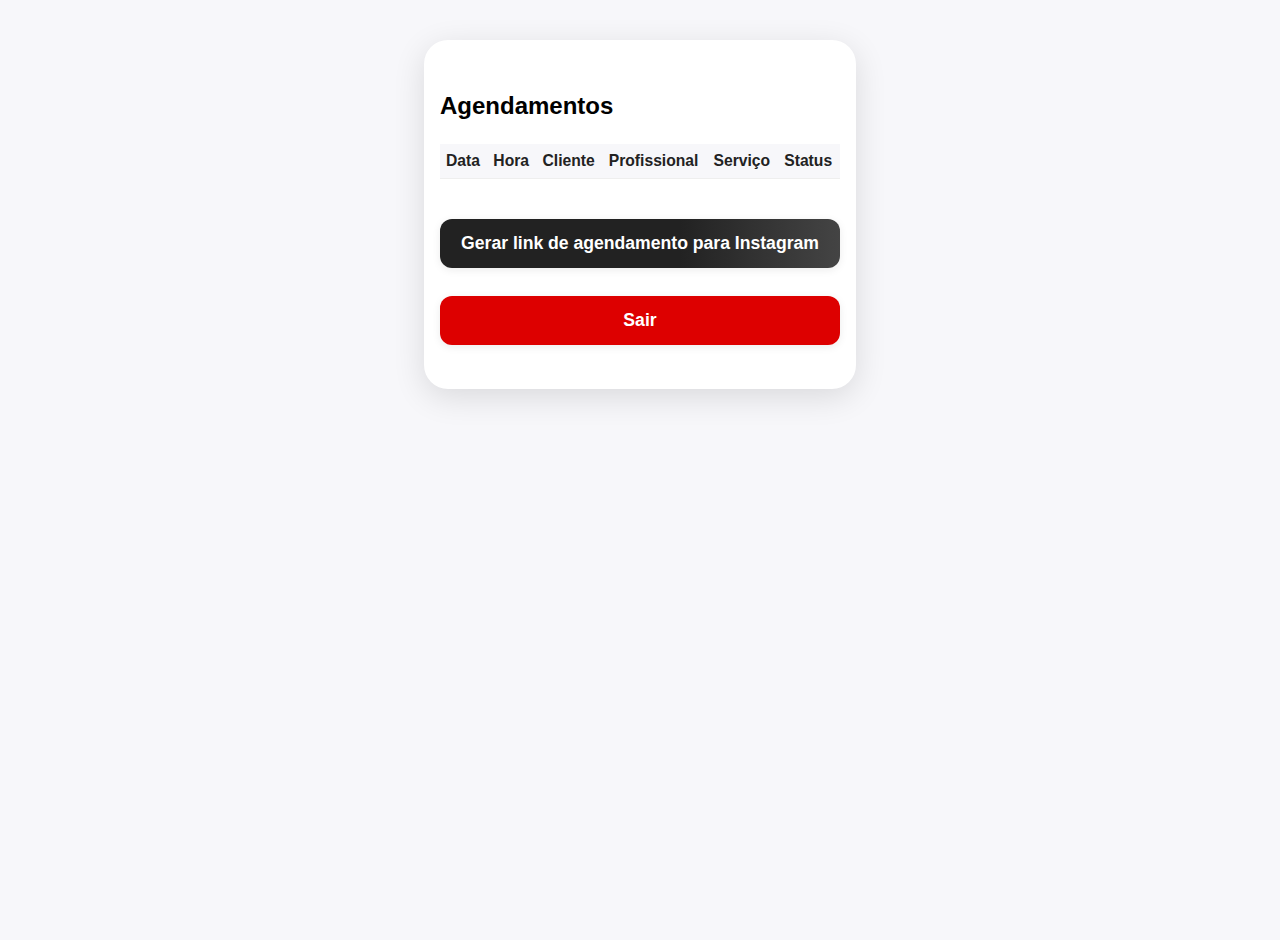
<file: frontend/admin.html>
<!DOCTYPE html>
<html lang="pt-br">
<head>
    <meta charset="UTF-8">
    <meta name="viewport" content="width=device-width, initial-scale=1.0">
    <title>Admin - Agendamentos</title>
    <link rel="stylesheet" href="style.css">
    <style>
        .admin-table { width: 100%; border-collapse: collapse; margin-top: 24px; }
        .admin-table th, .admin-table td { padding: 8px 6px; border-bottom: 1px solid #eee; text-align: left; }
        .admin-table th { background: #f7f7fa; color: #222; }
        .admin-table tr:hover { background: #f0f0f5; }
        .status-pendente { color: #d99c00; }
        .status-confirmado { color: #0a0; }
        .status-cancelado { color: #d00; }
    </style>
</head>
<body>
    <div class="container">
        <h2>Agendamentos</h2>
        <table class="admin-table" id="tabelaAgendamentos">
            <thead>
                <tr>
                    <th>Data</th>
                    <th>Hora</th>
                    <th>Cliente</th>
                    <th>Profissional</th>
                    <th>Serviço</th>
                    <th>Status</th>
                </tr>
            </thead>
            <tbody></tbody>
        </table>
        <div id="msgAdmin"></div>
        <div id="linkGerado" style="margin-top:24px; text-align:center;"></div>
        <button id="btnGerarLink" style="width:100%;margin-top:16px;">Gerar link de agendamento para Instagram</button>
        <button id="btnLogout" style="width:100%;margin-top:16px;background:#d00;">Sair</button>
    </div>
    <script>
    // Checa se usuário está logado e é admin
    fetch('../backend/get_usuario_logado.php')
        .then(r => r.json())
        .then(user => {
            if (!user.logado || user.tipo !== 'admin') {
                alert('Acesso restrito ao administrador!');
                window.location.href = 'index.html';
            }
        });

    fetch('../backend/admin_agendamentos.php')
        .then(r => r.json())
        .then(ags => {
            const tbody = document.querySelector('#tabelaAgendamentos tbody');
            if (ags.length === 0) {
                document.getElementById('msgAdmin').textContent = 'Nenhum agendamento encontrado.';
                return;
            }
            ags.forEach(a => {
                const tr = document.createElement('tr');
                tr.innerHTML = `
                    <td>${a.data}</td>
                    <td>${a.hora}</td>
                    <td>${a.cliente}</td>
                    <td>${a.profissional}</td>
                    <td>${a.servico}</td>
                    <td class="status-${a.status}">${a.status.charAt(0).toUpperCase() + a.status.slice(1)}</td>
                `;
                tbody.appendChild(tr);
            });
        });
    // Geração de link para agendamento
    document.getElementById('btnGerarLink').onclick = function() {
        // Para MVP, link fixo para agendamento.html
        const url = window.location.origin + '/barbeiro/frontend/agendamento.html';
        document.getElementById('linkGerado').innerHTML =
            `<b>Link para colocar na bio do Instagram:</b><br><a href="${url}" target="_blank">${url}</a>`;
    };

    document.getElementById('btnLogout').onclick = function() {
        fetch('../backend/logout.php')
            .then(() => window.location.href = 'index.html');
    };
    </script>
</body>
</html>
</file>
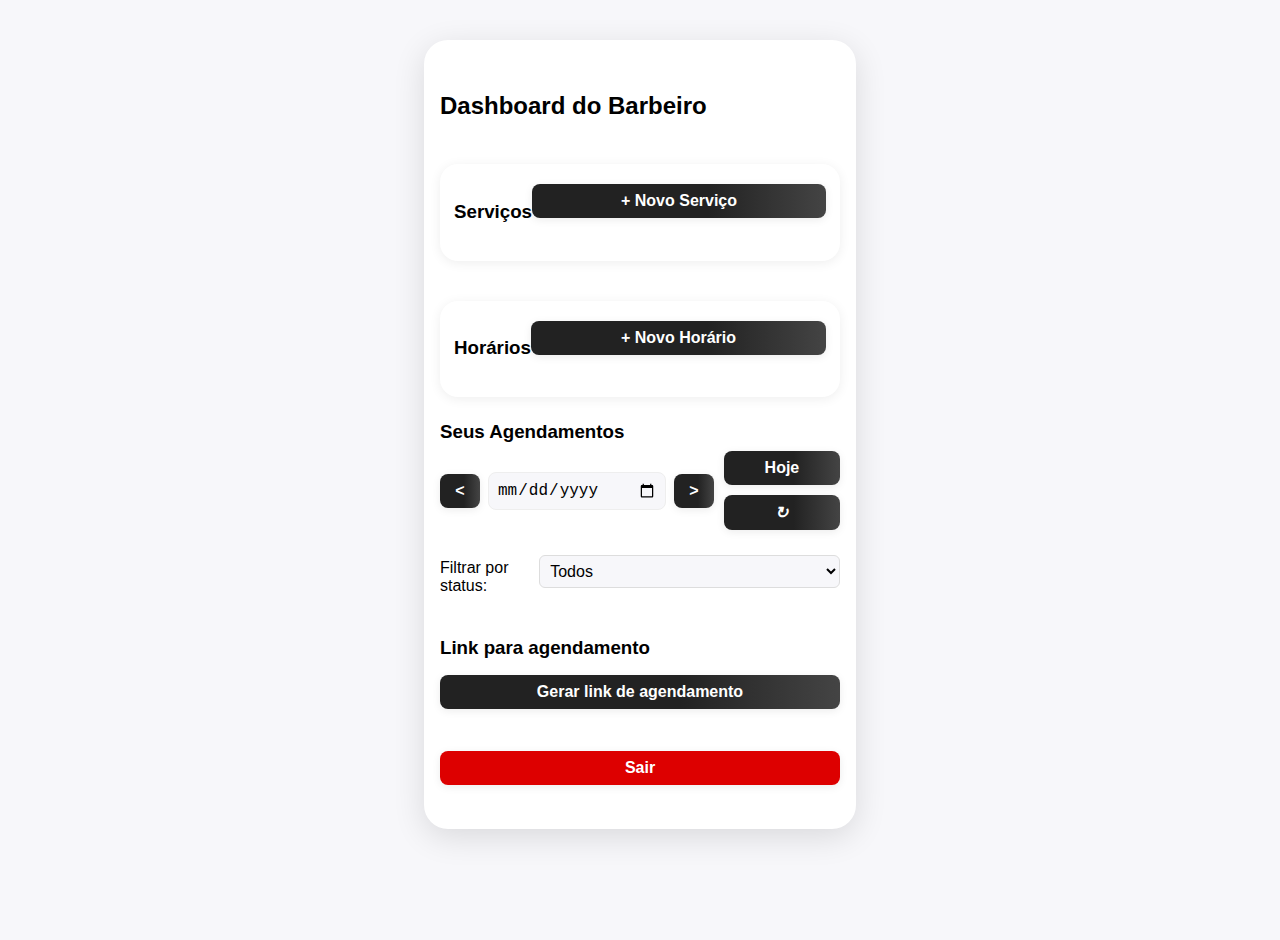
<file: frontend/dashboard_barbeiro.html>
<!DOCTYPE html>
<html lang="pt-br">
<head>
    <meta charset="UTF-8">
    <meta name="viewport" content="width=device-width, initial-scale=1.0">
    <title>Dashboard Barbeiro</title>
    <link rel="stylesheet" href="style.css">    <style>
        .painel { margin-top: 24px; }
        .painel h3 { margin-bottom: 8px; }
        .painel form, .painel select, .painel input, .painel button { margin-bottom: 10px; }
        .painel label { display: block; margin-bottom: 4px; }
        .painel input, .painel select { width: 100%; padding: 8px; border-radius: 8px; border: 1px solid #eee; }
        .painel button { width: 100%; }
        .painel-lista { margin-top: 12px; }
        .painel-lista ul { padding-left: 18px; }
        .painel-flex { display: flex; gap: 16px; flex-wrap: wrap; }
        .painel-header { display: flex; justify-content: space-between; align-items: center; }
        .btn-ios { background-color: #007aff; color: white; border: none; border-radius: 8px; padding: 8px 16px; cursor: pointer; }
        .btn-ios:hover { background-color: #005bb5; }
        .btn-logout { background-color: #d00; }
        .modal-ios { display: none; position: fixed; top: 0; left: 0; width: 100%; height: 100%; background-color: rgba(0, 0, 0, 0.5); justify-content: center; align-items: center; }
        .modal-content-ios { background-color: white; padding: 20px; border-radius: 8px; width: 90%; max-width: 400px; }
        .close-modal { float: right; font-size: 24px; cursor: pointer; }
        
        /* Estilos para o calendário de agendamentos */
        .agenda-controles {
            display: flex;
            justify-content: space-between;
            align-items: center;
            margin-bottom: 15px;
            gap: 10px;
        }
        .data-navegacao {
            display: flex;
            align-items: center;
            gap: 8px;
            flex: 1;
        }
        .input-data {
            flex: 1;
            max-width: 200px;
        }
        .btn-nav {
            width: 40px !important;
            padding: 8px 0 !important;
        }
        .agenda-lista {
            display: flex;
            flex-direction: column;
            gap: 8px;
            margin-bottom: 15px;
        }
        .agendamento-item {
            background: #f8f8fa;
            border-radius: 8px;
            padding: 12px;
            box-shadow: 0 1px 3px rgba(0,0,0,0.05);
            display: flex;
            justify-content: space-between;
            align-items: center;
        }
        .agendamento-hora {
            background: #007aff;
            color: white;
            border-radius: 6px;
            padding: 5px 10px;
            font-weight: bold;
            min-width: 70px;
            text-align: center;
        }
        .agendamento-info {
            flex: 1;
            padding: 0 15px;
        }
        .agendamento-cliente {
            font-weight: bold;
            margin-bottom: 4px;
        }
        .agendamento-servico {
            color: #666;
            font-size: 0.9em;
        }
        .agendamento-acoes {
            display: flex;
            gap: 5px;
        }        .msg-sem-agendamentos {
            text-align: center;
            color: #666;
            padding: 20px;
            background: #f8f8fa;
            border-radius: 8px;
        }
        .status-pendente { color: #856404; background-color: #fff3cd; padding: 3px 8px; border-radius: 4px; }
        .status-confirmado { color: #155724; background-color: #d4edda; padding: 3px 8px; border-radius: 4px; }
        .status-cancelado { color: #721c24; background-color: #f8d7da; padding: 3px 8px; border-radius: 4px; }
        
        .loading {
            text-align: center;
            padding: 15px;
            color: #666;
        }
          .loading:after {
            content: "...";
            animation: loading 1.5s infinite;
        }
        
        @keyframes loading {
            0% { content: "."; }
            33% { content: ".."; }
            66% { content: "..."; }
        }
        
        .filtros-agendamento {
            display: flex;
            align-items: center;
            gap: 10px;
            margin-bottom: 15px;
        }
        
        .filtros-agendamento select {
            padding: 6px;
            border-radius: 6px;
            border: 1px solid #ddd;
        }
        
        .agendamento-hoje {
            border-left: 4px solid #007aff;
        }
    </style>
</head>
<body>
    <div class="container">
        <h2>Dashboard do Barbeiro</h2>
        <div class="painel-flex">
            <div class="painel painel-servicos">
                <div class="painel-header">
                    <h3>Serviços</h3>
                    <button class="btn-ios" id="btnAbrirModalServico">+ Novo Serviço</button>
                </div>
                <ul id="listaServicos"></ul>
            </div>
            <div class="painel painel-horarios">
                <div class="painel-header">
                    <h3>Horários</h3>
                    <button class="btn-ios" id="btnAbrirModalHorario">+ Novo Horário</button>
                </div>
                <ul id="listaHorarios"></ul>
            </div>
        </div>        <div class="painel">
            <h3>Seus Agendamentos</h3>            <div class="agenda-controles">
                <div class="data-navegacao">
                    <button class="btn-ios btn-nav" id="btnDataAnterior">&lt;</button>
                    <input type="date" id="dataAgendamentos" class="input-data">
                    <button class="btn-ios btn-nav" id="btnDataProxima">&gt;</button>
                </div>
                <div>
                    <button class="btn-ios" id="btnHoje">Hoje</button>
                    <button class="btn-ios" id="btnAtualizar" title="Atualizar lista"><i>↻</i></button>
                </div>
            </div>
            <div class="filtros-agendamento">
                <span>Filtrar por status:</span>
                <select id="filtroStatus">
                    <option value="todos">Todos</option>
                    <option value="pendente">Pendente</option>
                    <option value="confirmado">Confirmado</option>
                    <option value="cancelado">Cancelado</option>
                </select>
            </div>            <div id="agendamentosLista" class="agenda-lista">
                <!-- Os agendamentos serão inseridos aqui -->
            </div>
            <div id="msgSemAgendamentos" class="msg-sem-agendamentos" style="display: none;">
                <!-- Mensagem dinâmica será inserida aqui -->
            </div>
            <div id="ultimaAtualizacao" style="text-align: right; font-size: 0.8em; color: #666; margin-top: 5px;"></div>
        </div>
        <div class="painel">
            <h3>Link para agendamento</h3>
            <div id="linkGeradoBarbeiro" style="margin-top:8px; text-align:center;"></div>
            <button id="btnGerarLinkBarbeiro" class="btn-ios" style="width:100%;margin-top:8px;">Gerar link de agendamento</button>
        </div>
        <button id="btnLogout" class="btn-ios btn-logout">Sair</button>
    </div>

    <!-- Modal Serviço -->
    <div class="modal-ios" id="modalServico">
        <div class="modal-content-ios">
            <span class="close-modal" id="fecharModalServico">&times;</span>
            <h3 id="tituloModalServico">Cadastrar Serviço</h3>
            <form id="formServico">
                <label>Nome do serviço</label>
                <input type="text" id="nomeServico" required>
                <label>Duração (minutos)</label>
                <input type="number" id="duracaoServico" min="5" required>
                <label>Preço (R$)</label>
                <input type="number" id="precoServico" min="0" step="0.01" required>
                <button type="submit" class="btn-ios">Salvar</button>
                <div id="msgServico"></div>
            </form>
        </div>
    </div>
    <!-- Modal Horário -->
    <div class="modal-ios" id="modalHorario">
        <div class="modal-content-ios">
            <span class="close-modal" id="fecharModalHorario">&times;</span>
            <h3 id="tituloModalHorario">Horário de Funcionamento</h3>
            <form id="formHorario">
                <table style="width:100%;margin-bottom:12px;">
                    <thead>
                        <tr><th>Dia</th><th>Início</th><th>Fim</th><th>Fechado</th></tr>
                    </thead>
                    <tbody>
                        <tr><td>Segunda</td><td><input type="time" name="inicio_segunda"></td><td><input type="time" name="fim_segunda"></td><td><input type="checkbox" name="fechado_segunda"></td></tr>
                        <tr><td>Terça</td><td><input type="time" name="inicio_terca"></td><td><input type="time" name="fim_terca"></td><td><input type="checkbox" name="fechado_terca"></td></tr>
                        <tr><td>Quarta</td><td><input type="time" name="inicio_quarta"></td><td><input type="time" name="fim_quarta"></td><td><input type="checkbox" name="fechado_quarta"></td></tr>
                        <tr><td>Quinta</td><td><input type="time" name="inicio_quinta"></td><td><input type="time" name="fim_quinta"></td><td><input type="checkbox" name="fechado_quinta"></td></tr>
                        <tr><td>Sexta</td><td><input type="time" name="inicio_sexta"></td><td><input type="time" name="fim_sexta"></td><td><input type="checkbox" name="fechado_sexta"></td></tr>
                        <tr><td>Sábado</td><td><input type="time" name="inicio_sabado"></td><td><input type="time" name="fim_sabado"></td><td><input type="checkbox" name="fechado_sabado"></td></tr>
                        <tr><td>Domingo</td><td><input type="time" name="inicio_domingo"></td><td><input type="time" name="fim_domingo"></td><td><input type="checkbox" name="fechado_domingo"></td></tr>
                    </tbody>
                </table>
                <button type="submit" class="btn-ios">Salvar</button>
                <div id="msgHorario"></div>
            </form>
        </div>
    </div>    <script>
        // Atualiza a estrutura da tabela de horários (adiciona coluna 'fechado' se necessário)
        fetch('../backend/atualizar_tabela_horarios.php')
            .then(r => r.json())
            .then(data => console.log(data.mensagem));
            
        // Checa se usuário está logado e é barbeiro
        fetch('../backend/get_usuario_logado.php')
            .then(r => r.json())
            .then(user => {
                if (!user.logado || user.tipo !== 'barbeiro') {
                    alert('Faça login como barbeiro!');
                    window.location.href = 'index.html';
                }
            });
            
        document.getElementById('btnLogout').onclick = function() {
            fetch('../backend/logout.php')
                .then(() => window.location.href = 'index.html');
        };

        // Link de agendamento
        const btnGerarLink = document.getElementById('btnGerarLinkBarbeiro');
        btnGerarLink.onclick = function() {
            fetch('../backend/get_usuario_logado.php')
                .then(r => r.json())
                .then(user => {
                    if (!user.logado) return;
                    const url = window.location.origin + '/barbeiro/frontend/agendamento.html?barbeiro_id=' + user.id;
                    document.getElementById('linkGeradoBarbeiro').innerHTML =
                        `<b>Link para agendamento:</b><br><a href="${url}" target="_blank">${url}</a>`;
                });
        };
    </script><script src="dashboard_barbeiro.js"></script>
    <script src="agendamentos_dashboard.js"></script>
</body>
</html>
</file>
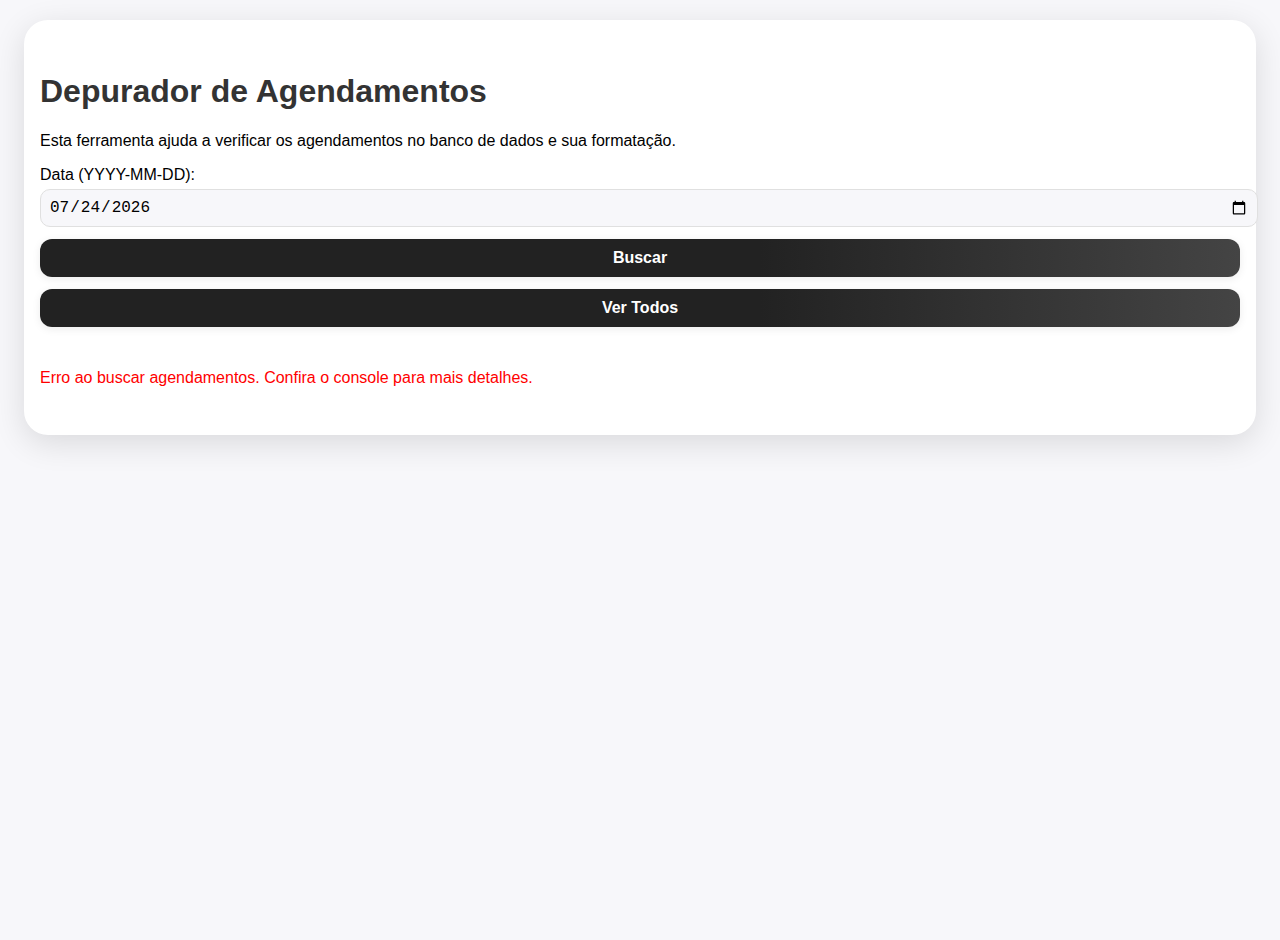
<file: frontend/depurador_agendamentos.html>
<!DOCTYPE html>
<html lang="pt-br">
<head>
    <meta charset="UTF-8">
    <meta name="viewport" content="width=device-width, initial-scale=1.0">
    <title>Depurador de Agendamentos</title>
    <link rel="stylesheet" href="style.css">
    <style>
        body { font-family: Arial, sans-serif; margin: 0; padding: 20px; }
        h1, h2, h3 { color: #333; }
        .container { max-width: 1200px; margin: 0 auto; }
        .form-control { margin-bottom: 15px; }
        label { display: block; margin-bottom: 5px; }
        input, button { padding: 8px; margin-right: 10px; }
        table { width: 100%; border-collapse: collapse; margin-top: 20px; }
        th { background-color: #007aff; color: white; text-align: left; }
        tr:nth-child(even) { background-color: #f2f2f2; }
        table, th, td { border: 1px solid #ddd; }
        .resultados { margin-top: 30px; }
    </style>
</head>
<body>
    <div class="container">
        <h1>Depurador de Agendamentos</h1>
        <p>Esta ferramenta ajuda a verificar os agendamentos no banco de dados e sua formatação.</p>
        
        <div class="form-control">
            <label for="inputData">Data (YYYY-MM-DD):</label>
            <input type="date" id="inputData">
            <button id="btnBuscar" class="btn-ios">Buscar</button>
            <button id="btnBuscarTodos" class="btn-ios">Ver Todos</button>
        </div>
        
        <div class="resultados" id="resultado">
            <!-- Os resultados serão mostrados aqui -->
        </div>
    </div>
    <script src="depurador_agendamentos.js"></script>
</body>
</html>
</file>
<file: frontend/style.css>
/* style.css - Mobile First, inspirado no iOS */
body {
    margin: 0;
    padding: 0;
    font-family: 'San Francisco', 'Arial', sans-serif;
    background: #f7f7fa;
    min-height: 100vh;
}
.container {
    max-width: 400px;
    margin: 0 auto;
    padding: 32px 16px;
    background: #fff;
    border-radius: 24px;
    box-shadow: 0 8px 32px rgba(0,0,0,0.12);
    margin-top: 40px;
    animation: fadeIn 0.7s;
}
.logo {
    width: 80px;
    display: block;
    margin: 0 auto 16px auto;
    filter: drop-shadow(0 2px 8px #bbb);
}
.welcome h1 {
    font-size: 2rem;
    color: #222;
    text-align: center;
    margin-bottom: 8px;
}
.welcome p {
    color: #666;
    text-align: center;
    margin-bottom: 24px;
}
button {
    width: 100%;
    padding: 14px;
    margin-bottom: 12px;
    border: none;
    border-radius: 12px;
    background: linear-gradient(90deg, #222 60%, #444 100%);
    color: #fff;
    font-size: 1.1rem;
    font-weight: 600;
    box-shadow: 0 2px 8px rgba(0,0,0,0.08);
    transition: background 0.2s, transform 0.1s;
    cursor: pointer;
}
button:active {
    background: #111;
    transform: scale(0.98);
}
input, select {
    width: 100%;
    padding: 12px;
    margin-bottom: 12px;
    border: 1px solid #e0e0e0;
    border-radius: 10px;
    font-size: 1rem;
    background: #f7f7fa;
    transition: border 0.2s;
}
input:focus, select:focus {
    border: 1.5px solid #222;
    outline: none;
}
form {
    animation: fadeInUp 0.5s;
}
.hidden {
    display: none;
}
.voltar {
    display: block;
    color: #007aff;
    text-align: center;
    margin-top: 8px;
    cursor: pointer;
    font-size: 1rem;
    text-decoration: underline;
}
#loginMsg, #cadMsg {
    color: #d00;
    text-align: center;
    margin-top: 8px;
    min-height: 20px;
}
.painel-flex {
    display: flex;
    gap: 24px;
    flex-wrap: wrap;
    margin-bottom: 24px;
}
.painel-servicos, .painel-horarios {
    flex: 1 1 260px;
    min-width: 220px;
    background: #fff;
    border-radius: 18px;
    box-shadow: 0 2px 12px rgba(0,0,0,0.07);
    padding: 18px 14px 14px 14px;
    margin-bottom: 0;
}
.painel-header {
    display: flex;
    justify-content: space-between;
    align-items: center;
    margin-bottom: 10px;
}
.btn-ios {
    background: linear-gradient(90deg, #222 60%, #444 100%);
    color: #fff;
    border: none;
    border-radius: 12px;
    padding: 10px 18px;
    font-size: 1rem;
    font-weight: 600;
    box-shadow: 0 2px 8px rgba(0,0,0,0.08);
    transition: background 0.2s, transform 0.1s;
    cursor: pointer;
}
.btn-ios:active {
    background: #111;
    transform: scale(0.98);
}
.btn-logout {
    background: #d00;
    margin-top: 32px;
}
.admin-table th, .admin-table td {
    font-size: 0.98rem;
}
/* Modal estilo iOS */
.modal-ios {
    display: none;
    position: fixed;
    z-index: 1000;
    left: 0; top: 0; width: 100vw; height: 100vh;
    background: rgba(0,0,0,0.18);
    justify-content: center;
    align-items: center;
    animation: fadeIn 0.3s;
}
.modal-ios.active {
    display: flex;
}
.modal-content-ios {
    background: #fff;
    border-radius: 22px;
    box-shadow: 0 8px 32px rgba(0,0,0,0.18);
    padding: 32px 22px 22px 22px;
    min-width: 280px;
    max-width: 95vw;
    position: relative;
    animation: fadeInUp 0.4s;
}
.close-modal {
    position: absolute;
    right: 18px;
    top: 12px;
    font-size: 1.7rem;
    color: #aaa;
    cursor: pointer;
    font-weight: bold;
    transition: color 0.2s;
}
.close-modal:hover {
    color: #d00;
}
.dia-horario {
    margin-bottom: 18px;
    padding: 10px 0 6px 0;
    border-radius: 10px;
    background: #f8f8fa;
    box-shadow: 0 1px 4px rgba(0,0,0,0.03);
}
.dia-horario label { margin-right: 12px; font-size: 1rem; }
.horario-dia-campos { display: flex; flex-wrap: wrap; gap: 10px 18px; align-items: center; margin-top: 6px; }
.pausas-dia { margin-top: 6px; }
.pausa-item { display: flex; gap: 8px; align-items: center; margin-bottom: 4px; }
.btn-add-pausa, .btn-remover-pausa { background: #eee; color: #222; border: none; border-radius: 8px; padding: 4px 10px; font-size: 0.95rem; margin-left: 6px; }
.btn-add-pausa:hover, .btn-remover-pausa:hover { background: #ddd; }
hr { border: none; border-top: 1px solid #ececec; margin: 10px 0; }
.alert {
    background-color: #fff3cd;
    color: #856404;
    padding: 12px;
    border-radius: 8px;
    margin: 10px 0;
    text-align: center;
    border: 1px solid #ffeeba;
}
#horariosDisponiveis {
    display: flex;
    flex-wrap: wrap;
    gap: 8px;
    margin-top: 16px;
}
#horariosDisponiveis button {
    flex: 0 0 calc(33.33% - 8px);
    margin-bottom: 8px;
}
.loading {
    text-align: center;
    padding: 15px;
    color: #666;
}

.loading:after {
    content: "...";
    animation: loading 1.5s infinite;
}

@keyframes loading {
    0% { content: "."; }
    33% { content: ".."; }
    66% { content: "..."; }
}
@keyframes fadeIn {
    from { opacity: 0; transform: scale(0.97); }
    to { opacity: 1; transform: scale(1); }
}
@keyframes fadeInUp {
    from { opacity: 0; transform: translateY(30px); }
    to { opacity: 1; transform: translateY(0); }
}
@media (max-width: 700px) {
    .painel-flex { flex-direction: column; gap: 0; }
    .painel-servicos, .painel-horarios { margin-bottom: 18px; }
    .horario-dia-campos { flex-direction: column; gap: 6px; }
}
</file>
